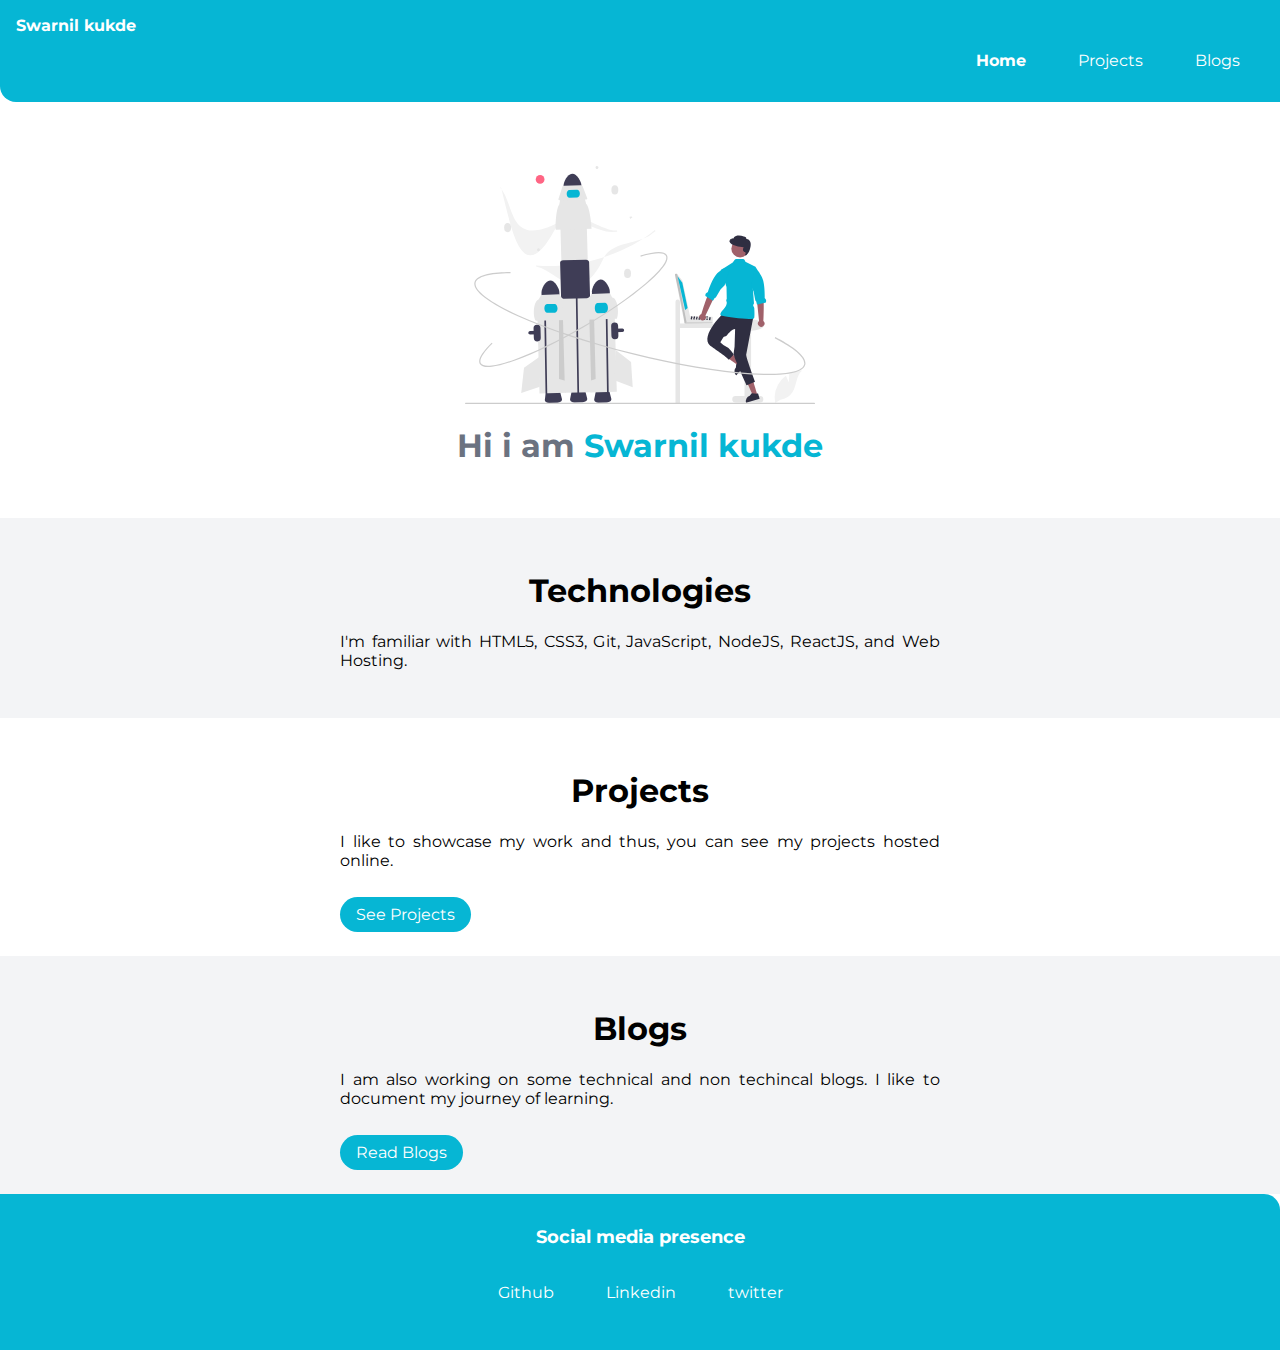
<file: index.html>
<!DOCTYPE html>
<html lang="en">
<head>
    <meta charset="UTF-8">
    <meta http-equiv="X-UA-Compatible" content="IE=edge">
    <meta name="viewport" content="width=device-width, initial-scale=1.0">
    <title>home | swarnil</title>
    <link rel="stylesheet" href="style.css">
</head>
<body>

    <nav class="navigation container">
        <div class="nav-brand">Swarnil kukde</div>
        <ul class="list-non-bullet nav-pills">
            <li class="list-item-inline">
                <a class="link link-active" href="/">Home</a>
            </li>

            <li class="list-item-inline">
                <a class="link" href="/projects.html">Projects</a>
            </li>

            <li class="list-item-inline">
                <a class="link" href="/blogs.html">Blogs</a>
            </li>
        </ul>
    </nav>

    <header class="hero">
        <img class="hero-img" src="IMAGES/launch.svg" alt="">
        <h1 class="hero-heading">Hi i am <span class="heading-inverted">Swarnil kukde</span></h1>
    </header>


    <section class="section ow">
        <div class="container container-center">
            <h1>Technologies</h1>
            <p>I'm familiar with HTML5, CSS3, Git, JavaScript, NodeJS, ReactJS, and Web Hosting.</p>
        </div>
    </section>

    <section class="section">
        <div class="container container-center">
            <h1>Projects</h1>
            <p>I like to showcase my work and thus, you can see my projects hosted online.</p>
            <br>
            <a class="link link-primary" href="/projects.html">See Projects</a>
        </div>
    </section>

    <section class="section ow">
        <div class="container container-center">
            <h1>Blogs</h1>
            <p>I am also working on some technical and non techincal blogs. I like to document my journey of learning.</p>
            <br>
            <a class="link link-primary" href="/blogs.html">Read Blogs</a>
        </div>
    </section>


    <footer class="footer container">

        <div class="footer-header">Social media presence</div>
        <br>

        <ul class="social-links list-non-bullet">

            <li class="list-item-inline">
                <a class="link" href="https://github.com/swarnil-3">Github</a>
            </li>

            <li class="list-item-inline">
                <a class="link" href="https://www.linkedin.com/in/swarnil-kukde-41bb221b0/">Linkedin</a>
            </li>

            <li class="list-item-inline">
                <a class="link" href="/">twitter</a>
            </li>

        </ul>
    </footer>

</body>
</html>
</file>
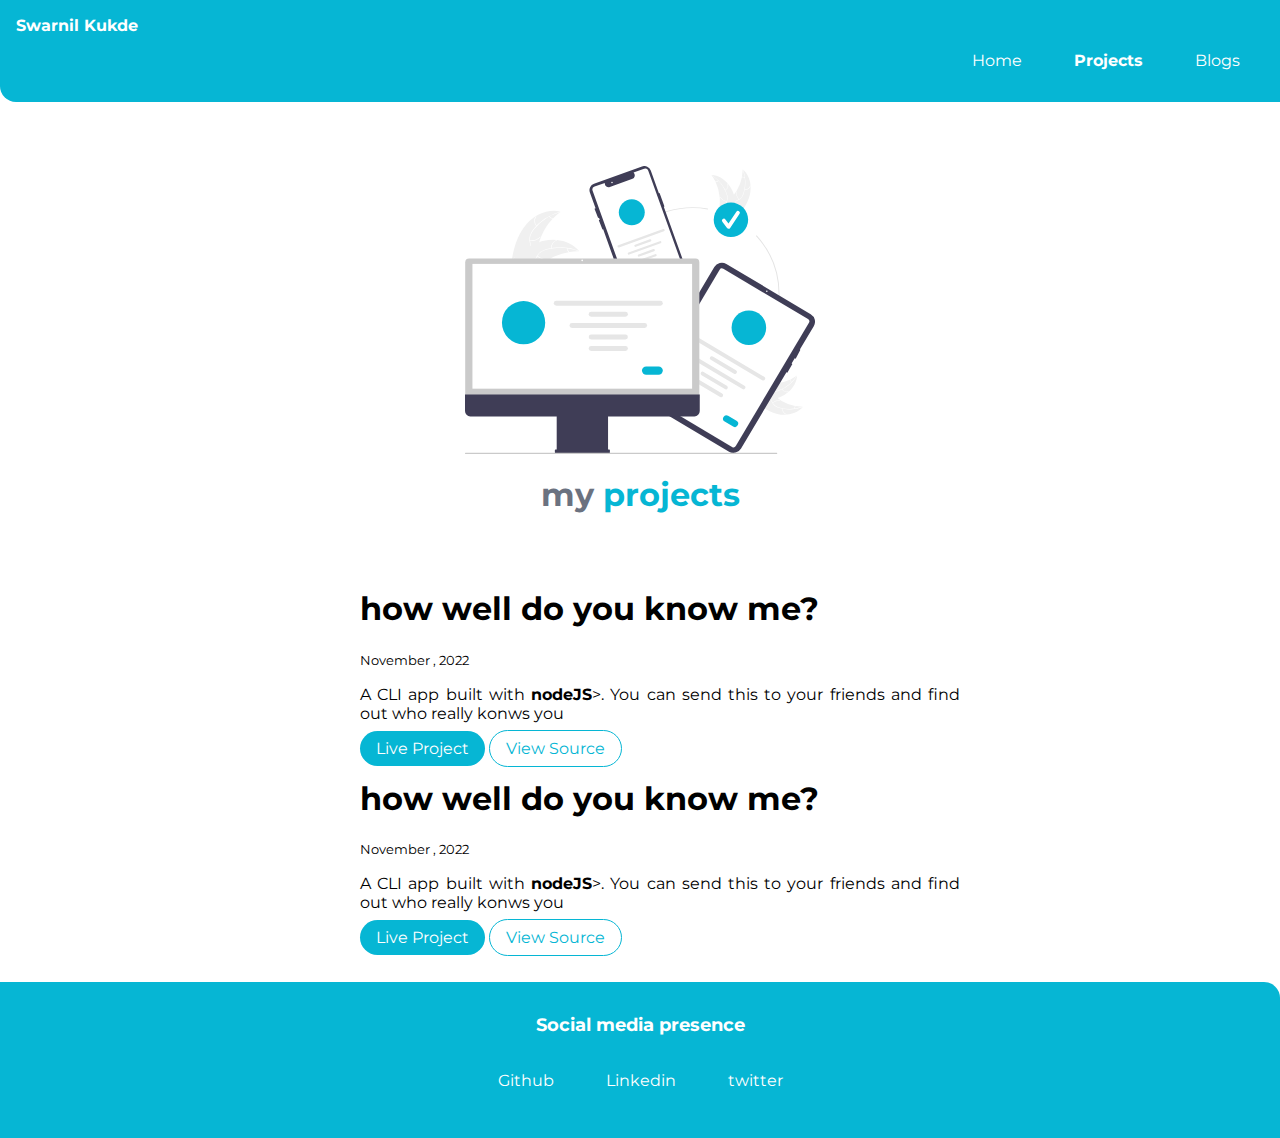
<file: projects.html>
<!DOCTYPE html>
<html lang="en">
<head>
    <meta charset="UTF-8">
    <meta http-equiv="X-UA-Compatible" content="IE=edge">
    <meta name="viewport" content="width=device-width, initial-scale=1.0">
    <title>projects | swarnil</title>
    <link rel="stylesheet" href="style.css">
</head>
<body>


    <nav class="navigation container">
        <div class="nav-brand">Swarnil Kukde</div>
        <ul class="list-non-bullet nav-pills">
            <li class="list-item-inline">
                <a class="link" href="/">Home</a>
            </li>

            <li class="list-item-inline">
                <a class="link link-active" href="/projects.html">Projects</a>
            </li>

            <li class="list-item-inline">
                <a class="link" href="/blogs.html">Blogs</a>
            </li>
        </ul>
    </nav>


    <header class="hero">
        <img class="hero-img" src="IMAGES/projects.svg" alt="">
        <h1 class="hero-heading">my <span class="heading-inverted">projects</span></h1>
    </header>

    <ul class="list-non-bullet">

        <li>
            <div class="container container-center">
                <h1>how well do you know me?</h1>
                <Small>November , 2022</Small>
                <p>A CLI app built with <strong>nodeJS</strong>>. You can send this to your friends and find out who really konws you</p>
    
                <a class="link link-primary" href="/">Live Project</a>
                <a class="link link-secondary" href="/">View Source</a>
            </div>


        </li>

        <li>
            <div class="container container-center">
                <h1>how well do you know me?</h1>
                <Small>November , 2022</Small>
                <p>A CLI app built with <strong>nodeJS</strong>>. You can send this to your friends and find out who really konws you</p>
    
                <a class="link link-primary" href="/">Live Project</a>
                <a class="link link-secondary" href="/">View Source</a>
            </div>


        </li>

    </ul>


    <br>
    <footer  class="footer container">

        <div class="footer-header">Social media presence</div>

        <br>

        <ul class="social-links list-non-bullet">

            <li class="list-item-inline">
                <a class="link" href="https://github.com/swarnil-3">Github</a>
            </li>

            <li class="list-item-inline">
                <a class="link" href="https://www.linkedin.com/in/swarnil-kukde-41bb221b0/">Linkedin</a>
            </li>

            <li class="list-item-inline">
                <a class="link" href="/">twitter</a>
            </li>

        </ul>
    </footer>
    
    


</body>
</html>
</file>
<file: style.css>
@import url('https://fonts.googleapis.com/css2?family=Montserrat:wght@400;700&display=swap');


:root{
    --primary-color: #06B6D4;
    --off-white: #F3F4F6;
    --dark-gray: #6B7280;
}

body
{
    font-family: 'Montserrat', sans-serif;
    margin: 0px;
}

hr{
    margin: 2rem 0rem;
}

/* container */
.container {
    padding-left: 1rem;
    padding-right: 1rem;
}

.container-center {
    max-width: 600px;
    margin: auto;
}

/* links */
.link{
    text-decoration: none;
    padding: 0.5rem 1rem;
    /* margin-top: 1rem;
    margin-bottom: 1rem; */
}

.link-primary {
    background-color: var(--primary-color);
    border-radius: 2rem;
    color: white;
}

.link-secondary {
    color: var(--primary-color);
    border-radius: 2rem;
    border: 1px solid var(--primary-color);
}

/* lists */
.list-non-bullet {
    list-style: none;
}

.list-item-inline {
    display: inline ;
    padding: 0rem 0.5rem;
}


/* navigation */
.navigation {
    background-color: var(--primary-color);
    color: white;
    padding: 1rem;
    border-bottom-left-radius: 1rem;
}

.navigation .nav-brand {
    font-weight: bold;
}

.navigation .nav-pills {
    text-align: right;
}

.navigation .link {
    color: white;
}

.navigation .link-active {
    font-weight: bold;
}

/** header**/
.hero {
    padding: 2rem;
    padding-top: 4rem;
    text-align: center;
}

.hero .hero-img {
    max-width: 350px;
    display: block;
    margin: auto;
}

.hero .hero-heading {
    color: var(--dark-gray);
}

.hero .hero-heading .heading-inverted {
    color: var(--primary-color);
}


/* sections*/

.section {
    padding: 2rem;
}

.section h1 {
    text-align: center;
}

.ow {
    background-color: var(--off-white);
}

/* footer */
.footer {
    background-color: var(--primary-color);
    padding: 2rem 1rem;
    text-align: center;
    color: white;
    border-top-right-radius: 1rem;
}

.footer .link {
    color: white;
}

.footer .footer-header {
    font-weight: bold;
    font-size: large;
}

.footer ul {
    padding-inline-start: 0px;
}

p
{
    text-align: justify;
}
</file>
